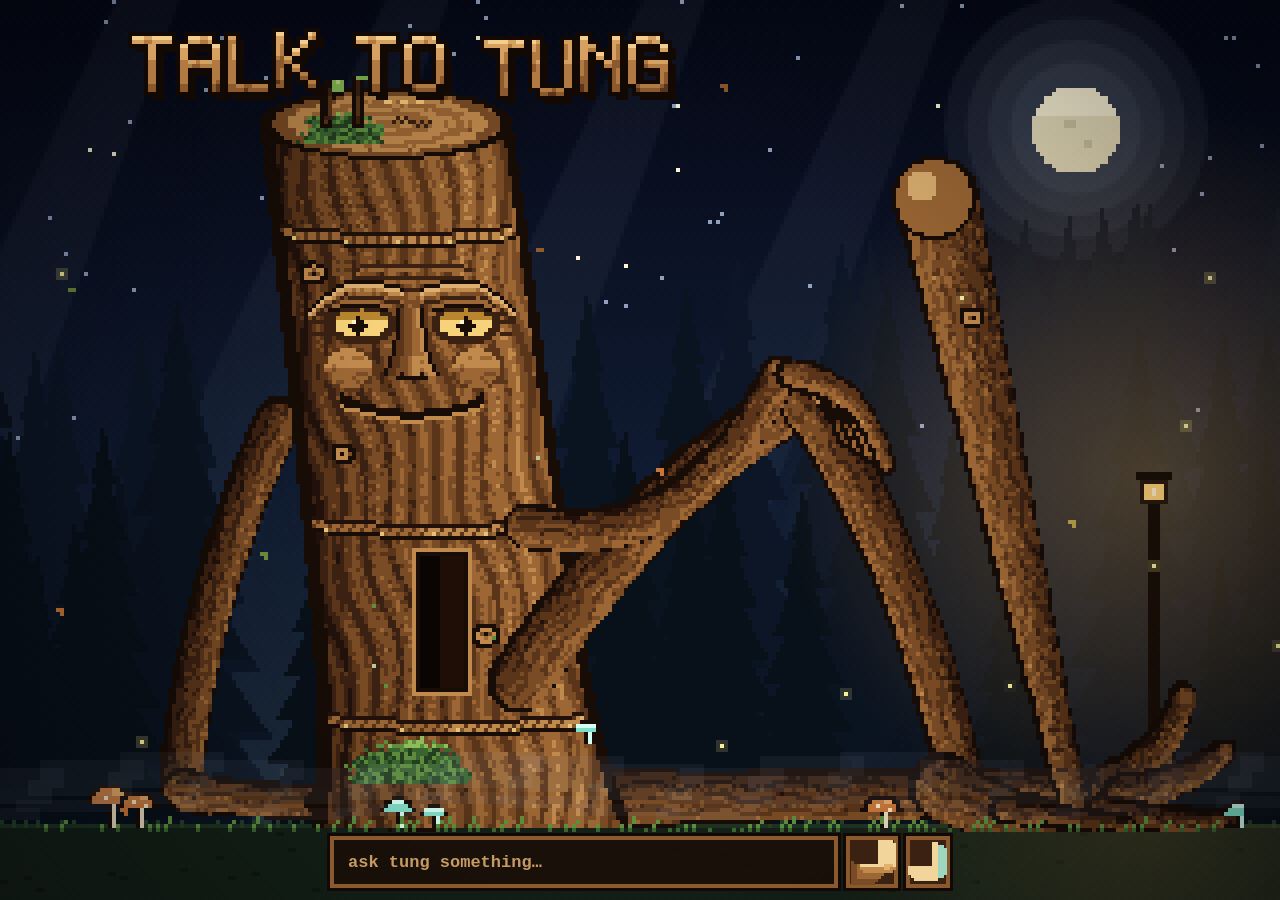
<file: index.html>
<!doctype html>
<html lang="en"><head>
<meta charset="utf-8"><meta name="viewport" content="width=device-width,initial-scale=1,viewport-fit=cover">
<title>Talk to Tung (ttt)</title>
<meta name="description" content="Ask Tung Tung Tung Sahur anything. He answers. Loudly. With a drum.">
<meta name="music-credit" content="Forest Ambience — OpenGameArt.org, CC0">
<link rel="stylesheet" href="style.css">
</head><body>
<canvas id="scene" aria-label="Tung Tung Tung Sahur reclining in a night woodland"></canvas>
<div id="bubble" aria-live="polite" hidden><span id="btext"></span></div>
<form id="ask" autocomplete="off">
  <input id="q" maxlength="140" placeholder="ask tung something…" aria-label="Ask Tung a question">
  <button id="send" type="submit" aria-label="Send" title="send"><i></i></button>
  <button id="mute" type="button" aria-label="Toggle ambient sound" title="forest ambience (CC0)"><i></i></button>
</form>
<script src="tung.js"></script><script src="world.js"></script><script src="speech.js"></script><script src="sfx.js"></script><script src="app.js"></script>
</body></html>
</file>
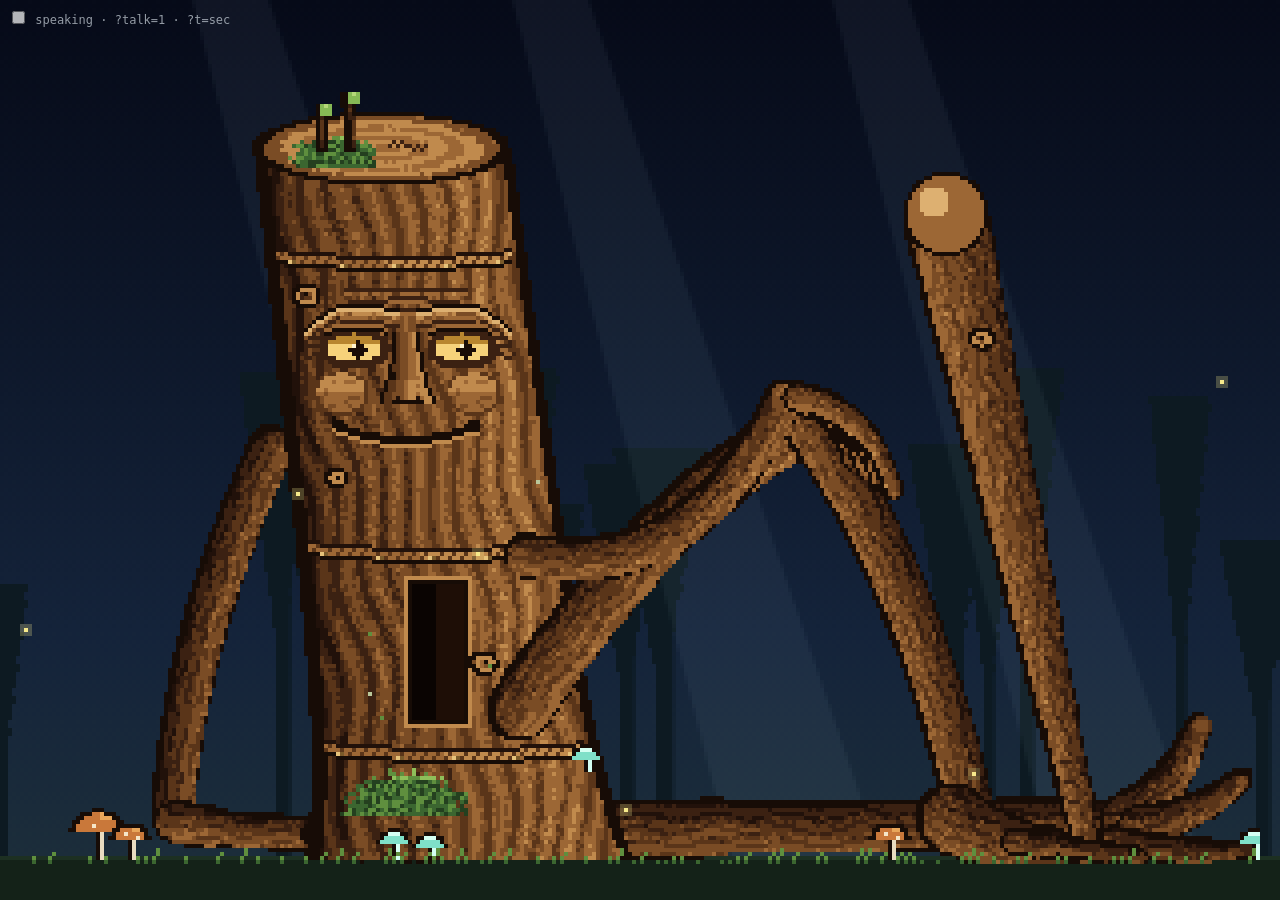
<file: sprite-preview.html>
<!doctype html><meta charset=utf-8><title>Tung sprite preview</title>
<style>html,body{margin:0;height:100%;background:#0b1020;overflow:hidden}canvas{display:block;width:100vw;height:100vh;image-rendering:pixelated}
#ui{position:fixed;left:8px;top:8px;color:#cfd8e0;font:12px monospace;opacity:.7}</style>
<canvas id=c></canvas><div id=ui><label><input type=checkbox id=sp> speaking</label> · ?talk=1 · ?t=sec</div>
<script src=tung.js></script><script>
var cv=document.getElementById('c'),g=cv.getContext('2d'),S,W,H,q=new URLSearchParams(location.search),sp=document.getElementById('sp');
sp.checked=q.has('talk');
function fit(){var cssW=document.documentElement.clientWidth,cssH=innerHeight;S=cssW>=1700?5:cssW>=1000?4:cssW>=600?3:2;W=Math.ceil(cssW/S);H=Math.ceil(cssH/S);cv.width=W;cv.height=H;g.imageSmoothingEnabled=false}
fit();addEventListener('resize',fit);
function hs(i){var n=Math.sin(i*127.1)*43758.5;return n-Math.floor(n)}
var t0=performance.now(),fixed=q.has('t')?+q.get('t'):null;
function frame(now){var t=fixed!=null?fixed:(now-t0)/1000;
 var sky=g.createLinearGradient(0,0,0,H);sky.addColorStop(0,'#060a18');sky.addColorStop(.7,'#14233a');sky.addColorStop(1,'#1d2f3a');g.fillStyle=sky;g.fillRect(0,0,W,H);
 // stub: distant tree silhouettes + moon rays
 g.fillStyle='#0d1a22';for(var i=0;i<14;i++){var x=Math.round(hs(i)*W),th=Math.round(H*(.35+hs(i+40)*.3)),tw=Math.round(4+hs(i+9)*10);g.fillRect(x,H-th,Math.max(2,tw/3),th);for(var k=0;k<th*.5;k+=2)g.fillRect(x-Math.round(tw*(1-k/(th*.5))/1.2),H-th+k,Math.round(tw*2*(1-k/(th*.5))/1.2)+2,2);}
 g.fillStyle='rgba(200,220,255,0.05)';for(i=0;i<3;i++){g.beginPath();var rx=W*(.15+i*.25);g.moveTo(rx,0);g.lineTo(rx+W*.06,0);g.lineTo(rx+W*.3,H);g.lineTo(rx+W*.18,H);g.fill();}
 var gy=Math.round(H*0.95);g.fillStyle='#142218';g.fillRect(0,gy,W,H-gy);g.fillStyle='#1d3022';g.fillRect(0,gy,W,1);
 var h=Tung.fit(W,H);window.__tung=Tung.draw(g,Math.round(W/2),gy,h,Tung.idle(t,sp.checked));
 for(i=0;i<10;i++){var fx=Math.round((hs(i+3)*W+Math.sin(t*.4+i)*12+W)%W),fy=Math.round(H*(.3+hs(i+7)*.6)+Math.cos(t*.7+i*2)*6),on=Math.sin(t*2+i*3)>-.2;if(on){g.fillStyle='#f6e98a';g.fillRect(fx,fy,1,1);g.fillStyle='rgba(246,233,138,.25)';g.fillRect(fx-1,fy-1,3,3);}}
 if(fixed==null)requestAnimationFrame(frame)}
requestAnimationFrame(frame);
</script>
</file>
<file: style.css>
html,body{margin:0;height:100%;background:#060a14;overflow:hidden;touch-action:manipulation}
#scene{position:fixed;inset:0;width:100vw;height:100vh;image-rendering:pixelated;image-rendering:crisp-edges;display:block}
#bubble{position:fixed;max-width:min(78vw,520px);padding:12px 16px;background:#120b07ee;color:#fff;font:700 18px/1.35 "Courier New",ui-monospace,monospace;letter-spacing:.5px;
  border:4px solid #e2b26a;box-shadow:0 0 0 4px #1a0f08,8px 8px 0 #0008;transform-origin:var(--ox,0) 100%;animation:pop .28s steps(5) both;text-shadow:2px 2px 0 #000;image-rendering:pixelated}
#bubble::after{content:"";position:absolute;left:var(--tail,24px);bottom:-16px;border:8px solid transparent;border-top-color:#e2b26a}
#bubble.out{animation:unpop .25s steps(4) both}
@keyframes pop{from{transform:scale(.1);opacity:0}to{transform:scale(1);opacity:1}}
@keyframes unpop{to{transform:scale(.2);opacity:0}}
#btext .c{display:inline-block;animation:ch .18s ease-out both}
@keyframes ch{from{transform:translateY(6px) scale(.5);opacity:0}to{transform:none;opacity:1}}
#ask{position:fixed;left:50%;bottom:max(12px,env(safe-area-inset-bottom));transform:translateX(-50%);display:flex;gap:8px;width:min(92vw,620px)}
#q{flex:1;min-width:0;height:44px;padding:0 14px;background:#1a0f08e6;color:#fff4dc;border:4px solid #8a5a2e;box-shadow:0 0 0 3px #120804;outline:none;
  font:700 17px "Courier New",ui-monospace,monospace;border-radius:0}
#q::placeholder{color:#c79a63}
#q:focus{border-color:#e2b26a}
#ask button{width:52px;height:52px;padding:0;border:4px solid #8a5a2e;background:#3b2112;box-shadow:0 0 0 3px #120804;cursor:pointer;border-radius:0;display:grid;place-items:center}
#ask button:hover,#ask button:focus-visible{border-color:#e2b26a;background:#5a3519;outline:none}
#ask button:active{transform:translateY(2px)}
#ask button i{width:24px;height:24px;display:block;image-rendering:pixelated;background-size:100% 100%}
/* pixel mallet icon (8x8, drawn with box-shadows) */
#send i{background:none;position:relative;width:3px;height:3px;box-shadow:
 9px 0 #f2d59a,12px 0 #f2d59a,15px 0 #f2d59a,6px 3px #f2d59a,9px 3px #e2b26a,12px 3px #e2b26a,15px 3px #e2b26a,18px 3px #f2d59a,
 6px 6px #c08a4d,9px 6px #e2b26a,12px 6px #e2b26a,15px 6px #c08a4d,18px 6px #c08a4d,9px 9px #c08a4d,12px 9px #c08a4d,15px 9px #c08a4d,
 6px 12px #9c6735,3px 15px #9c6735,0 18px #7a4c25,-3px 21px #7a4c25;transform:translate(-6px,-10px)}
#mute{width:44px!important}
#mute i{width:3px;height:3px;box-shadow:0 6px #f2d59a,0 9px #f2d59a,3px 3px #f2d59a,3px 6px #f2d59a,3px 9px #f2d59a,3px 12px #f2d59a,6px 0 #f2d59a,6px 3px #f2d59a,6px 6px #f2d59a,6px 9px #f2d59a,6px 12px #f2d59a,6px 15px #f2d59a,12px 3px #9fd6c0,15px 6px #9fd6c0,15px 9px #9fd6c0,12px 12px #9fd6c0;transform:translate(-8px,-8px)}
#mute.off i{box-shadow:0 6px #8a6a4a,0 9px #8a6a4a,3px 3px #8a6a4a,3px 6px #8a6a4a,3px 9px #8a6a4a,3px 12px #8a6a4a,6px 0 #8a6a4a,6px 3px #8a6a4a,6px 6px #8a6a4a,6px 9px #8a6a4a,6px 12px #8a6a4a,6px 15px #8a6a4a,12px 3px #c55,15px 6px #c55,12px 9px #c55,15px 12px #c55}
@media (max-width:600px){#bubble{font-size:15px;padding:9px 11px}#q{font-size:16px;height:40px}#ask button{width:48px;height:48px}}
</file>
